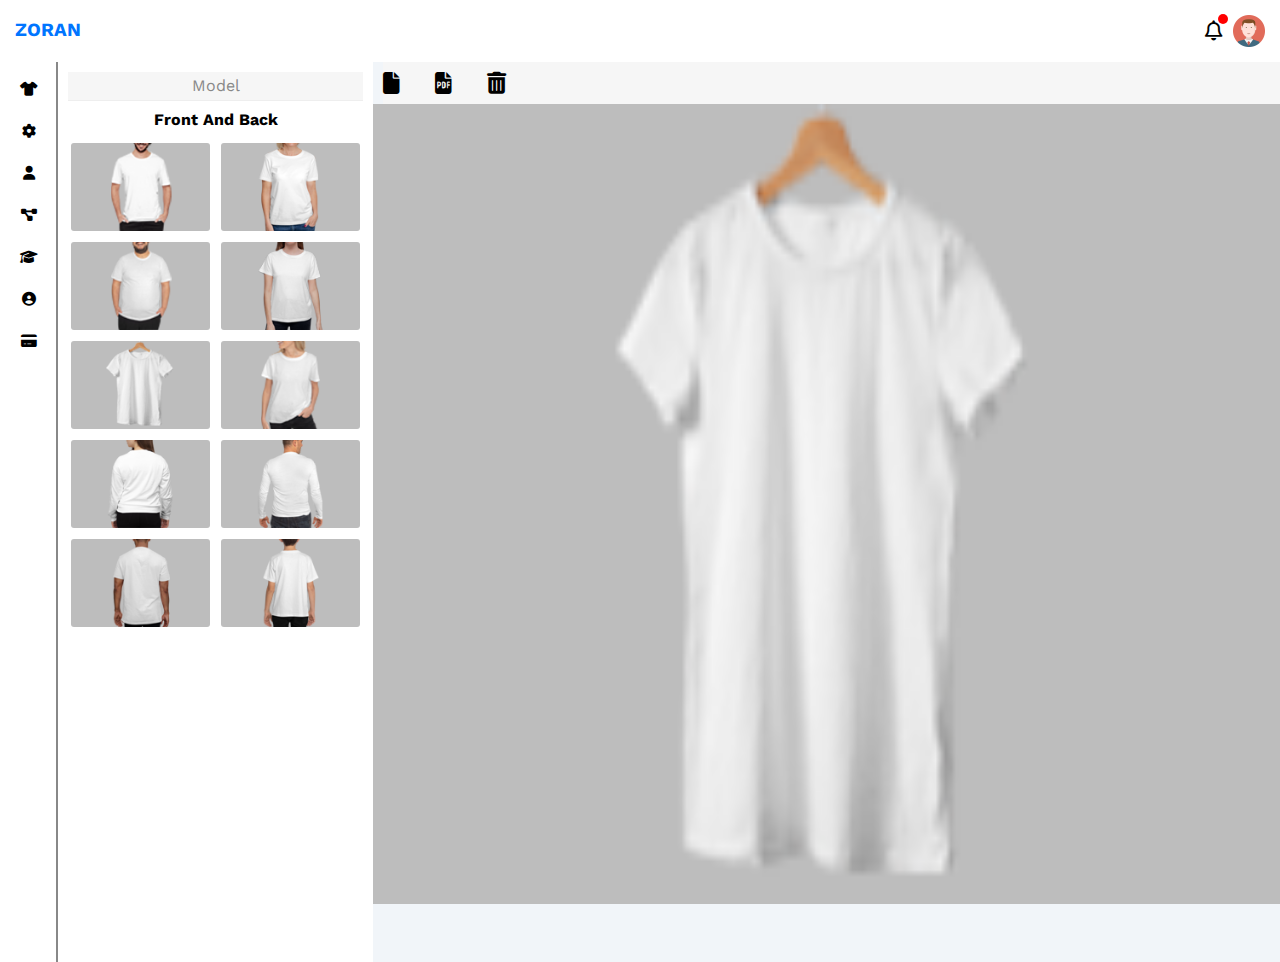
<file: designing.html>
<!DOCTYPE html>
<html lang="en">
<head>
    <meta charset="UTF-8">
    <meta http-equiv="X-UA-Compatible" content="IE=edge">
    <meta name="viewport" content="width=device-width, initial-scale=1.0">
    <title>Document</title>
    <link rel="stylesheet" href="css/normalize.css">
    <!-- css stayl -->
    <link rel="stylesheet" href="css/style.css">
    <!-- css framework -->
    <link rel="stylesheet" href="css/framework.css">
    <!-- Font Awesome -->
    <link rel="stylesheet" href="css/all.min.css">
    <!-- Font Google -->
    <link rel="preconnect" href="https://fonts.googleapis.com">
    <link rel="preconnect" href="https://fonts.gstatic.com" crossorigin>
    <link href="https://fonts.googleapis.com/css2?family=Work+Sans:wght@200;300;400;500;600;700;800&display=swap" rel="stylesheet">
</head>
<body>
    <div class="alles">
        <!-- Start Head -->
    <div class="head bg-white p-15 between-flex">
        <div class="logo"><h3 class="mt-0 mb-0"><a class="mt-0 mb-0 c-blue" href="index.html">ZORAN</a></h3></div>
        <div class="icons d-flex align-content">
            <span class="notification p-relative">
                <i class="fa-regular fa-bell fa-lg"></i>
              </span>
              <img src="imgs/avatar.png" alt="">
        </div>
    </div>
    <!-- End Head -->
    <div class="page">
        <div class="sidebar bg-white p-relative">
            <ul>
                <li>
                    <a class="c-black d-flex align-content fs-14 rad-6 p-10" href="#">
                        <i class="fa-sharp fa-regular fa-shirt" ></i>
                        <span>Dashboard</span>
                    </a>
                </li>
                <li>
                    <a class="c-black d-flex align-content fs-14 rad-6 p-10" href="settings.html">
                        <i class="fa-solid fa-gear fa-fw"></i>
                        <span>Settings</span>
                    </a>
                </li>
                <li>
                    <a class="c-black d-flex align-content fs-14 rad-6 p-10" href="profile.html">
                        <i class="fa-regular fa-user fa-fw"></i>
                        <span>Profile</span>
                    </a>
                </li>
                <li>
                    <a class="c-black d-flex align-content fs-14 rad-6 p-10" href="projects.html">
                        <i class="fa-solid fa-diagram-project fa-fw"></i>
                        <span>Projects</span>
                    </a>
                </li>
                <li>
                    <a class="c-black d-flex align-content fs-14 rad-6 p-10" href="courses.html">
                        <i class="fa-solid fa-graduation-cap fa-fw"></i>
                        <span>Courses</span>
                    </a>
                </li>
                <li>
                    <a class="c-black d-flex align-content fs-14 rad-6 p-10" href="friends.html">
                        <i class="fa-regular fa-circle-user fa-fw"></i>
                        <span>Friends</span>
                    </a>
                </li>
                <li>
                    <a class="c-black d-flex align-content fs-14 rad-6 p-10" href="plans.html">
                        <i class="fa-regular fa-credit-card fa-fw"></i>
                        <span>Plans</span>
                    </a>
                </li>
            </ul>
        </div>
        <!-- Start plan_and_workspace -->
        <div class="plan_and_workspace">
            <!-- Start App t-sehrit Panel -->
            <div class="app-t-sherit-panel">
                <div class="model">
                    <p>Model</p>
                </div>
                <div class="f_a_b_img">
                    <div class="fron_and_back">
                        <span class="txt-c d-block c-black fw-bold">Front And Back</span>
                    </div>
                    <div class="imgs">
                        <img src="imgs/Tshirt-Maker_Models_Agus01_Thumb.png" alt="">
                        <img src="imgs/Tshirt-Maker_Models_Patricia01_Thumb.png" alt="">
                        <img src="imgs/Tshirt-Maker_Models_Pixelnacho01_Thumb.png" alt="">
                        <img src="imgs/Tshirt-Maker_Models_Sofia01_Thumb.png" alt="">
                        <img src="imgs/Tshirt-Maker_Models_Tshirt01_Thumb.png" alt="">
                        <img src="imgs/Tshirt-Maker_Models_Valentina01_Thumb.png" alt="">
                        <img src="imgs/Tshirt-Maker_Models_Agustina01_Thumb.png" alt="">
                        <img src="imgs/Tshirt-Maker_Models_Coke02_Thumb.png" alt="">
                        <img src="imgs/Tshirt-Maker_Models_Ali03_Thumb.png" alt="">
                        <img src="imgs/Tshirt-Maker_Models_Matias02_Thumb.png" alt="">
                    </div>
                </div>
            </div>
            <!-- End App t-sehrit Panel -->
            <!-- Start Workspace -->
            <div class="workspace">
                <div class="heder_workspace">
                    <div class="icons">
                        <i class="fa-solid fa-file"></i>
                        <i class="fa-solid fa-file-pdf"></i>
                        <i class="fa-solid fa-trash-can"></i>
                    </div>
                </div>
                <div class="canvas-container">
                    <img src="imgs/Tshirt-Maker_Models_Tshirt01_Thumb.png" alt="">
                </div>
            </div>
            <!-- End Workspace -->
        </div>     
        <!-- End plan_and_workspace -->
    </div>
    </div>
</body>
</html>
</file>
<file: css/style.css>
/* Start Global Rules */
:root {
    --main-color: #2196f3;
    --main-color-alt: #1787e0;
    --main-padding: 100px;
    --main-transition: 0.3s;
    --section-background: #ececec;
    --main-transition: 0.3s;
    --blue-color: #0075ff;
    --blue-alt-color: #0d69d5;
    --orange-color: #f59e0b;
    --green-color: #22c55e;
    --red-color: #f44336;
    --grey-color: #888;
    --bottom-color: #111d2aa9;
    --white-color: white;
    --main-border-radius: 6px;
    --main-padding: 20px;
}

html{
  scroll-behavior: smooth;
}
*{
  box-sizing: border-box;
}
*:focus {
  outline: none;
}
body{
  font-family: 'Work Sans', sans-serif;
}
a{
  text-decoration: none;
}
ul{
  list-style: none;
  padding: 0;
  margin: 0;
}
::-webkit-scrollbar {
  width: 15px;
}
::-webkit-scrollbar-track {
  background-color: white;
}
::-webkit-scrollbar-thumb {
  background-color: var(--blue-color);
}
::-webkit-scrollbar-thumb:hover {
  background-color: var(--blue-alt-color);
}
.content {
  overflow: hidden;
}
.container {
    padding-left: 15px;
    padding-right: 15px;
    margin-left: auto;
    margin-right: auto;
}
.page {
  background-color: #f1f5f9;
  min-height: 100vh;
  
}
/* Small */
@media (min-width: 768px) {
    .container {
      width: 750px;
    }
}
  /* Medium */
@media (min-width: 992px) {
    .container {
      width: 970px;
    }
}
  /* Large */
@media (min-width: 1200px) {
    .container {
      width: 1170px;
    }
}
/* End Global Rules */
/* Start Main Titke */
.main-titl {
  border: 2px solid black;
  margin: 0 auto 80px;
  width: fit-content;
  padding: 15px 25px;
  position: relative;
  z-index: 10;
}
.main-titl:hover {
  color: white;
  border: 2px solid white;
  transition-delay: 1s;
}
.main-titl::before,
.main-titl::after{
  content: "";
  background-color: var(--main-color-alt);
  position: absolute;
  width: 12px;
  height: 12px;
  border-radius: 50%;
  top: 50%;
  transform: translateY(-50%);
}
.main-titl::before{
  left: -30px;
}
.main-titl::after{
  right: -30px;
}

.main-titl:hover::before{
  z-index: -1;
  animation: left-down 1s linear forwards;
}
.main-titl:hover::after{
  z-index: -1;
  animation: right-down 1s linear forwards;
}
/* End Main Titke */
/* Start Header */
.header-scrol {
    background-color: white;
    position: relative;
    -webkit-box-shadow: 0 0 10px #ddd;
    -moz-box-shadow: 0 0 10px #ddd;
    box-shadow: 0 0 10px #ddd;
}

.header-scrol .container {
    display: flex;
    justify-content: space-between;
    align-items: center;
    flex-wrap: wrap;
    position: relative;
}

.header-scrol .container .logo {
  text-decoration: none;
  font-size: 30px;
  font-weight: bold;
  color: var(--main-color);
  display: flex;
  align-items: center;
  height: 72px;
}

.header-scrol .container .mein-nav {
    flex: 1;
}

@media (max-width:767px) {
     .header-scrol .container .logo {
        width: 100% !important;
        height: 50px !important;
        display: flex;
        justify-content: center;
    }
    .header-scrol .container .mein-nav .mai-ul {
        display: flex !important;
        justify-content: center !important;

    }
    .header-scrol .container .mein-nav .mai-ul > li > a {
        padding: 10px !important;
        font-size: 14px !important;
        height: 30px !important;
    } 
}

.header-scrol .container .mein-nav .mai-ul {
    display: flex;
    justify-content: flex-end;
    list-style: none;
}

.header-scrol .container .mein-nav .mai-ul > li > a {
    padding: 0 30px;
    font-size: 18px;
    text-decoration: none;
    color: black;
    list-style: none;
    display: flex;
    height: 72px;
    align-items: center;
    overflow: hidden;
    transition: var(--main-transition);
    position: relative;
}
.header-scrol .container .mein-nav .mai-ul > li > a::after{
    content: "";
    position: absolute;
    top: 0;
    left: -100%;
    width: 100%;
    height: 4px;
    background-color: var(--main-color);
    transition: var(--main-transition);
}
.header-scrol .container .mein-nav .mai-ul > li > a:hover:after {
    left: 0;
}
.header-scrol .container .mein-nav .mai-ul > li > a:hover {
    background-color: #ccc;
    color: var(--main-color);
}
/* End Header */
/* Start Landing */
.landing {
 position: relative;
}
.landing::before {
  content: "";
  position: absolute;
  background-color: #ccc;
  left: 0;
  top: -40px;
  width: 100%;
  height: 100%;
  z-index: -1;
  transform: skewY(-9deg);
  transform-origin: top left;
 }

.landing .container {
  height: calc(100vh - 72px);
  display: flex;
  align-items: center;
  padding-bottom: 10px;
}

.landing .text {
  flex: 1;
}

@media (max-width: 767px) {
  .landing .text  {
    text-align: center;
  }
} 

.landing .text h2 {
  margin: 0;
  letter-spacing: -1px;
  font-size: 40px;
}
@media (max-width: 767px) {
  .landing .text h2  {
    font-size: 30px;
  }
} 
.landing .text p {
  font-size: 20px;
  line-height: 1.5;
  color: #666;
}
@media (max-width: 767px) {
  .landing .text p  {
    font-size: 15px;
  }
} 
.landing .image img {
  width: 600px;
  position: relative;
  animation: up-and-down 3s linear infinite;
}
@media (max-width: 991px) {
  .landing .image {
    display: none;
  }
}

.landing .go-down {
  position: absolute;
  color: var(--main-color);
  bottom: 30px;
  left: 50%;
  transform: translateY(-50%);
  transition: var(--main-transition);
}

.landing .go-down:hover {
  color: var(--main-color-alt);
}

.landing .go-down i {
  animation: go-down 1.5s linear infinite;
}
/* End Landing */
/* Start Articles */
.articles {
  padding-top: var(--main-padding);
  padding-bottom: var(--main-padding);
  position: relative;
}

.articles .container {
  display: grid;
  grid-template-columns: repeat(auto-fill, minmax(250px, 1fr));
  gap: 40px;
  align-items: center;
}

.articles .box {
  box-shadow: 0 2px 15px rgb(0 0 0 / 10%);
  border-radius: 5px;
  overflow: hidden;
  margin: auto;
  transition: var(--main-transition);
}

.articles .box:hover {
  transform: translateY(-10px);
  box-shadow: 0 2px 15px rgb(0 0 0 / 20%);
}

.articles .box img {
  max-width: 100%;
  height: 200px;
  width: 255px;
}

.articles .box .content {
  padding: 20px;
}

.articles .box .content h3 {
  margin: 0;
  font-weight: 500;
}

.articles .box .content p {
  color: #777;
  font-size: 15px;
  line-height: 1.6;
  margin-bottom: 0;
}

.articles .info {
  padding: 20px;
  border-top: 1px solid #ccc;
  display: flex;
  justify-content: space-between;
}

.articles .info a {
  color: var(--main-color);
  font-weight: bold;
}

.articles .info i {
  color: var(--main-color);
}

.articles .box:hover .info i {
  animation: links-move 1s linear infinite;
}

/* End Articles */
/* Start Gallery */
.gallery {
  padding-top: var(--main-padding);
  padding-bottom: var(--main-padding);
  background-color: var(--section-background);
}

.gallery .container {
  display: grid;
  grid-template-columns: repeat(auto-fill, minmax(300px, 1fr));
  gap: 40px;

}

.gallery .box {
  background-color: white;
  padding: 20px;
}

.gallery .box .image {
  position: relative;
  overflow: hidden;
}

.gallery .box .image::before {
  content: "";
  position: absolute;
  background-color: rgba(255, 255, 255, 0.3);
  width: 10px;
  height: 10px;
  left: 50%;
  top: 50%;
  transform: translate(-50%, -50%);
  opacity: 0;
  z-index: 2;
}
.gallery .box .image:hover:before {
  animation: flashing 0.7s;
}

.gallery .box .image img{
  max-width: 100%;
  transition: var(--main-transition);
  height: 270px;
  width: 313px;
}

.gallery .box .image:hover img {
  transform: rotate(6deg) scale(1.1);
}
/* End Gallery */
/* Start Features */
.features {
  padding-top: var(--main-padding);
  padding-bottom: var(--main-padding);
  position: relative;
}

.features .container {
  display: grid;
  grid-template-columns: repeat(auto-fill, minmax(300px, 1fr));
  gap: 40px;
}

.features .box {
  text-align: center;
  border: 1px solid #ccc;
}

.features .box .img-holder{
  position: relative;
  overflow: hidden;
}

.features .box .img-holder::before {
  content: "";
  position: absolute;
  top: 0;
  left: 0;
  width: 100%;
  height: 100%;
  background-color: rgb(255 0 0 / 30%);
}
.features .quality .img-holder::before {
  background-color: rgb(244 64 54 / 60%);
}
.features .time .img-holder::before {
  background-color: rgb(0 150 136 / 60%);
}
.features .passion .img-holder::before {
  background-color: rgb(3 169 244 / 60%);
}


.features .box .img-holder::after {
  content: "";
  position: absolute;
  bottom: 0;
  right: 0;
  border-style: solid;
  border-width: 0px 0px 170px 500px;
  border-color: transparent transparent white transparent;
  transition: var(--main-transition);
}

.features .box .img-holder img{
  max-width: 100%;
}

.features .box:hover .img-holder::after {
  border-width: 100px 500px 170px 0px;
}

.features .box h2 {
  position: relative;
  margin: 0 auto 0;
  width: fit-content;
  font-size: 30px;
}

.features .box h2::after {
  content: "";
  position: absolute;
  bottom: -20px;
  left: 15px;
  height: 5px;
  background-color: red;
  width: calc(100% - 30px);
}
.features .quality h2::after{
  background-color: rgb(244 64 54 / 60%);
}
.features .time h2::after{
  background-color: rgb(0 150 136 / 60%);
}
.features .passion h2::after{
  background-color: rgb(3 169 244 / 60%);
}

.features .box p {
  padding: 20px 25px;
  line-height: 1.7;
  color: #777;
  font-size: 18px;
  margin: 30px 0;
}

.features .box a {
  display: block;
  border: 3px solid transparent;
  width: fit-content;
  margin: 0 auto 30px;
  font-weight: bold;
  font-size: 22px;
  padding: 10px 30px;
  border-radius: 6px;
  transition: var(--main-transition);
}
.features .quality a {
  border-color: rgb(244 64 54 );
  color: rgb(244 64 54);
  background: linear-gradient(to right, rgb(244 64 54) 50%, white 50%);
  background-size: 200% 100%;
  background-position: right bottom;
}
.features .time a {
  border-color: rgb(0 150 136);
  color: rgb(0 150 136);
  background: linear-gradient(to right, rgb(0 150 136) 50%, white 50%);
  background-size: 200% 100%;
  background-position: right bottom;
}
.features .passion a {
  border-color: rgb(3 169 244);
  color: rgb(3 169 244);
  background: linear-gradient(to right, rgb(3 169 244) 50%, white 50%);
  background-size: 200% 100%;
  background-position: right bottom;
}
.features .box:hover a {
  background-position: left bottom;
  color: white;
}
.features .Start-designing {
  display: flex;
  justify-content: center;
  align-items: center;
  margin-top: 75px;
  margin-bottom: 75px;
}
.features .Start-designing a {
  background-color: var(--main-color);
  color: white;
  padding: 20px 25px;
  border-radius: 10px;
  font-size: 22px;
  transition: var(--main-transition);
}
.features .Start-designing a:hover {
  background-color: #357ebaf6;
}
/* End Features */
/* Start Discount */
.discount {
  min-height: 100vh;
  display: flex;
  flex-wrap: wrap;
}

.discount .image {
  background-image: url(../imgs/discount-background1.jpg);
  background-size: cover;
  color: white;
  flex-basis: 50%;
  display: flex;
  align-items: center;
  justify-content: center;
  position: relative;
  z-index: 1;
}

@media (max-width: 991px){ 
  .discount .image {
    flex-basis: 100%;
  }
}

.discount .image::before {
  content: "";
  position: absolute;
  top: 0;
  left: 0;
  width: 100%;
  height: 100%;
  background-color: rgb(23 135 224 / 97%);
  z-index: -1;
}

.discount .content img {
  width: 300px;
  max-width: 100%;
}

.discount .image h2 {
  font-size: 35px;
  letter-spacing: -2px;
}

.discount .image p {
  line-height: 1.6;
  font-size: 18px;
  max-width: 500px;
}

.discount .form {
  display: flex;
  align-items: center;
  justify-content: center;
  flex-basis: 50%;
  padding-bottom: 50px;
}

@media (max-width: 991px){ 
  .discount .form {
    flex-basis: 100%;
  }
}

.discount .form h2 {
  font-size: 40px;
  letter-spacing: -2px;
}

.discount .form .input {
  display: block;
  width: calc(100% - 30px);
  margin-bottom: 25px;
  padding: 15px;
  border: none;
  border-bottom: 1px solid #ccc;
  background-color: #f9f9f9;
  caret-color: var(--main-color);
}

.discount .form .input:focus {
  outline: none;
}

.discount .form textarea.input {
  resize: none;
  height: 200px;
}
.discount .form [type="submit"]{
  width: 100%;
  background-color: var(--main-color);
  padding: 15px;
  border: none;
  font-size: 22px;
  font-weight: bold;
  color: white;
}

.discount .content {
  text-align: center;
  padding: 0 20px;
}
/* End Discount */
/* Start Footer */
.footer {
  background-color: #191919;
  padding: 70px 0 0;
}
@media (max-width:767px) {
  .footer {
    text-align: center;
  }
}

.footer .container {
  display: grid;
  grid-template-columns: repeat(auto-fill, minmax(250px, 1fr));
  gap: 40px;
}

.footer .box h3 {
  color: white;
  font-size: 50px;
  margin: 0 0 20px;
}

.footer .box .social {
  display: flex;
  gap: 20px;
  justify-content: flex-start;
  align-items: center;
}

@media (max-width: 767px){ 
.footer .box .social {
    justify-content: center;
  }
}

.footer .box .social li {
  margin-right: 10px;
}

.footer .box .social li .facebook,
.footer .box .social li .twitter,
.footer .box .social li .youtube {
  background-color: #313131;
  color: #b9b9b9;
  display: inline-flex;
  justify-content: center;
  align-items: center;
  width: 50px;
  height: 50px;
  font-size: 20px;
  transition: var(--main-transition);
}

.footer .box .social li .facebook:hover {
  background-color: #1877f2;
}

.footer .box .social li .twitter:hover {
  background-color: #1da1f2;
}

.footer .box .social li .youtube:hover {
  background-color: #ff0000;
}

.footer .box .text {
  line-height: 2;
  color: #b9b9b9;
}

.footer .box .links li:not(:last-child){
  border-bottom: 1px solid #444;
}

.footer .box .links li {
  padding: 15px 0;
  transition: var(--main-transition);
}

.footer .box .links li:hover a {
  padding-left: 10px;
}

.footer .box .links li a{
  color: #b9b9b9;
  transition: var(--main-transition);
}

.footer .box .links li a::before {
  font-family: "Font Awesome 5 Free";
  content: "\F101";
  font-weight: 900;
  margin-right: 10px;
  color: var(--main-color);
}

.footer .box .line {
  display: flex;
  align-items: center;
  color: #b9b9b9;
  margin-bottom: 30px;
}

.footer .box .line .info {
  line-height: 1.7;
  flex: 1;
}

.footer .box .line i {
  font-size: 25px;
  color: var(--main-color);
  margin-right: 10px;
}

.footer .footer-gallery img {
  width: 72px;
  height: 72px;
  border: 3px solid white;
  margin: 2px;
}

.footer .copyright {
  padding: 25px 0;
  text-align: center;
  color: white;
  margin: 50px 0 0;
  border-top: 1px solid #444;
}

/* End Footer */
/* Start Animation */
@keyframes up-and-down {
  0%,
  100% {
    top: 0;
  }
  50% {
    top: 50px;
  }
}
@keyframes go-down {
  0%, 20%, 50%, 80%, 100% {
    transform: translate(0);
  }
  40%, 60% {
    transform: translateY(20px);
  }
}
@keyframes right-down {
  50% {
    right: 0;
    width: 12px;
    height: 12px;
  }
  100% {
    right: 0;
    width: 100%;
    height: 100%;
    border-radius: 0;
  }
}
@keyframes left-down {
  50% {
    left: 0;
    width: 12px;
    height: 12px;
  }
  100% {
    left: 0;
    width: 100%;
    height: 100%;
    border-radius: 0;
  }
}

@keyframes links-move {
  100% {
    transform: translateX(10px);
  }
}

@keyframes flashing {
  100% {
    width: 200%;
    height: 200%;
    opacity: 1;
  }
}
/* End Animation */
/* Start alles */
.alles {
  display: flex;
  flex-direction: column;
  height: 100%;
}
/* End alles */
/* Start page */
.page {
  background-color: #f1f5f9;
  min-height: 100vh;
  display: flex;
  flex-grow: 1;
  height: 0;
  position: relative;
  width: 100%;
}
/* End Page */
/* Start Head */
.head .icons .notification {
  transform: translateY(7px);
}
.head .icons .notification::before {
  content: "";
  position: absolute;
  width: 10px;
  height: 10px;
  background-color: red;
  border-radius: 50%;
  right: -5px;
  top: -8px;
}
.head .icons img{
  width: 32px;
  margin-left: 10px; 
}
/* End Head */
/* Start Sidebar */
.sidebar {
  width: 58px;
  padding: 10px;
}
.sidebar::after {
  content: "";
  position: absolute;
  top: 0;
  right: 0;
  width: 2px;
  height: 100%;
  background: var(--grey-color);
}
.sidebar > h3 {
  font-size: 13px;
  margin-top: 20px;
  margin-bottom: 20px;
}
.sidebar > h3::before,
.sidebar > h3::after {
  display: none;
}
.sidebar > h3::before {
  content: "";
  width: 80px;
  height: 2px;
  bottom: -20px;
}
.sidebar > h3::after {
  content: "";
  width: 12px;
  height: 12px;
  border-radius: 50%;
  bottom: -29px;
  border: 4px solid white;
}
.sidebar > ul > li > a {
  transition: var(--main-transition);
  margin-bottom: 8px;
  position: relative;
}
.sidebar > ul > li > a:hover {
  background-color: #f6f6f6;
  color: var(--blue-color);
}
.sidebar > ul > li > a:hover:before {
  content: "";
  position: absolute;
  top: 0;
  right: -10px;
  width: 3px;
  height: 100%;
  z-index: 3;
  background-color: var(--blue-color);
}
.sidebar > ul > li > a > i {
  font-weight: 700;
}
.sidebar > ul > li > a > span {
  display: none;
}
/* End Sidebar */
/* Start plan_and_workspace */
.plan_and_workspace {
  display: flex;
  flex-grow: 1;
  overflow: hidden;
}
/* Start App t-sehrit Panel */
.app-t-sherit-panel {
  background-color: white;
  padding: 10px;
  display: flex;
  flex-direction: column;
  gap: 10px;
  width: 350px;
}
.app-t-sherit-panel .model {
  text-align: center;
  color: var(--grey-color);
  border-bottom: 1px solid #eee;
  background-color: #f6f6f6;
}
.app-t-sherit-panel .model p {
  position: relative;
  margin: 5px auto 5px;
  width: fit-content;
}
.app-t-sherit-panel .model p:hover:before {
  content: "";
  position: absolute;
  bottom: 0;
  left: 0;
  width: 100%;
  height: 2px;
  background-color: var(--blue-color);
  color: var(--blue-color);
}
.app-t-sherit-panel .f_a_b_img {
  display: flex;
  flex-direction: column;
  gap: 10px;
}
.app-t-sherit-panel .imgs {
  display: grid;
  gap: 5px;
  grid-template-columns: 145px 145px;
  grid-auto-rows: 94px;
  justify-content: center;
  margin-left: auto;
  margin-right: auto;
}
.app-t-sherit-panel .imgs img {
  width: 100%;
  height: 100%;
  object-fit: cover;
  border-radius: 6px;
  border: 3px solid transparent;
  transition: var(--main-transition);
}
.app-t-sherit-panel .imgs img:hover {
  border-color: var(--blue-color);
}
/* End App t-sehrit Panel */ 
/* Start Workspace */
.workspace {
  flex-grow: 1;
}
.workspace .heder_workspace {
  display: flex;
  align-items: center;
  margin: 0 0 0 10px;
  padding: 10px 0;
  background-color: #f6f6f6;
}
.workspace .heder_workspace .icons {
  display: flex;
  gap: 35px;
  font-size: 22px;
}
.workspace .heder_workspace .icons i {
  transition: var(--main-transition);
} 
.workspace .heder_workspace .icons i:hover {
  color: var(--blue-color);
}
.workspace .canvas-container img {
  width: 100%; 
  height: 800px;
}
/* End Workspace */
</file>
<file: css/framework.css>
:root {
    --blue-color: #0075ff;
    --blue-alt-color: #0d69d5;
    --orange-color: #f59e0b;
    --green-color: #22c55e;
    --red-color: #f44336;
    --grey-color: #888;
  }
  /* Start Box */
  .d-flex {
    display: flex;
  }
  .f-wrap {
    flex-wrap: wrap;
  }
  .align-center {
    align-items: center;
  }
  .space-between {
    justify-content: space-between;
  }
  .d-grid {
    display: grid;
  }
  .gap-20 {
    gap: 20px;
  }
  .d-block {
    display: block;
  }
  @media (max-width: 767px) {
    .block-mobile {
      display: block;
    }
    .hide-mobile {
      display: none;
    }
  }
  /* End Box */
  /* Start Padding + Margin */
  .p-10 {
    padding: 10px;
  }
  .p-15 {
    padding: 15px;
  }
.p-20 {
    padding: 20px;
  }
  .pt-10 {
    padding-top: 10px;
  }
  .pt-15 {
    padding-top: 15px;
  }
  .pt-20 {
    padding-top: 20px;
  }
  .pb-10 {
    padding-bottom: 10px;
  }
  .pb-15 {
    padding-bottom: 15px;
  }
  .pb-20 {
    padding-bottom: 20px;
  }
  .pl-15 {
    padding-left: 15px;
  }
  .m-0 {
    margin: 0;
  }
  .m-15 {
    margin: 15px;
  }
  .m-20 {
    margin: 20px;
  }
  .mt-0 {
    margin-top: 0;
  }
  .mt-5 {
    margin-top: 5px;
  }
  .mt-10 {
    margin-top: 10px;
  }
  .mt-15 {
    margin-top: 15px;
  }
  .mt-20 {
    margin-top: 20px;
  }
  .mt-25 {
    margin-top: 25px;
  }
  .mr-10 {
    margin-right: 10px;
  }
  .mr-15 {
    margin-right: 15px;
  }
  .mb-0 {
    margin-bottom: 0px;
  }
  .mb-5 {
    margin-bottom: 5px;
  }
  .mb-10 {
    margin-bottom: 10px;
  }
  .mb-15 {
    margin-bottom: 15px;
  }
  .mb-20 {
    margin-bottom: 20px;
  }
  .mb-25 {
    margin-bottom: 25px;
  }
  /* End Padding + Margin */
  /* Start Color */
  .c-black {
    color: black;
  }
  .c-white {
    color: white;
  }
  .c-grey {
    color: var(--grey-color);
  }
  .c-red {
    color: var(--red-color);
  }
  .c-green {
    color: var(--green-color);
  }
  .c-blue {
    color: var(--blue-color);
  }
  .c-orange {
    color: var(--orange-color);
  }
  .bg-red {
    background-color: var(--red-color);
  }
  .bg-green {
    background-color: var(--green-color);
  }
  .bg-blue {
    background-color: var(--blue-color);
  }
  .bg-orange {
    background-color: var(--orange-color);
  }
  .bg-white {
    background-color: white;
  }
  .bg-eee {
    background-color: #eee;
  }
  /* End Color */
  /* Start Position */
  .p-relative {
    position: relative;
  }
  .p-absolute {
    position: absolute;
  }
  /* End Position */
  /* Start Font */
  .txt-c {
    text-align: center;
  }
  .fs-13 {
    font-size: 13px;
  }
  .fs-14 {
    font-size: 14px;
  }
  .fs-15 {
    font-size: 15px;
  }
  .fs-25 {
    font-size: 25px;
  }
  .fw-bold {
    font-weight: bold;
  }
  @media (max-width: 767px) {
    .txt-c-mobile {
      text-align: center;
    }
  }
  /* End Font */
  /* Start Border */
  .rad-6 {
    border-radius: 6px;
  }
  .rad-10 {
    border-radius: 10px;
  }
  .rad-half {
    border-radius: 50%;
  }
  .b-none {
    border: none;
  }
  .border-ccc {
    border: 1px solid #ccc;
  }
  .border-eee {
    border: 1px solid #eee;
  }
  
  /* End Border */
  /* Start Width + Height */
  .w-full {
    width: 100%;
  }
  .w-100 {
    width: 100px;
  }
  .w-40 {
    width: 40px;
  }
  .w-fit {
    width: fit-content;
  }
  .h-full {
    height: 100%;
  }
  .h-100 {
    height: 100px;
  }
  /* End Width + Height */
  /* Start Components */
  .center-flex {
    display: flex;
    align-items: center;
    justify-content: center;
  }
  .between-flex {
    display: flex;
    align-items: center;
    justify-content: space-between;
  }
  .btn-shape {
    padding: 4px 10px;
    border-radius: 6px;
  }
  /* End Components */
</file>
